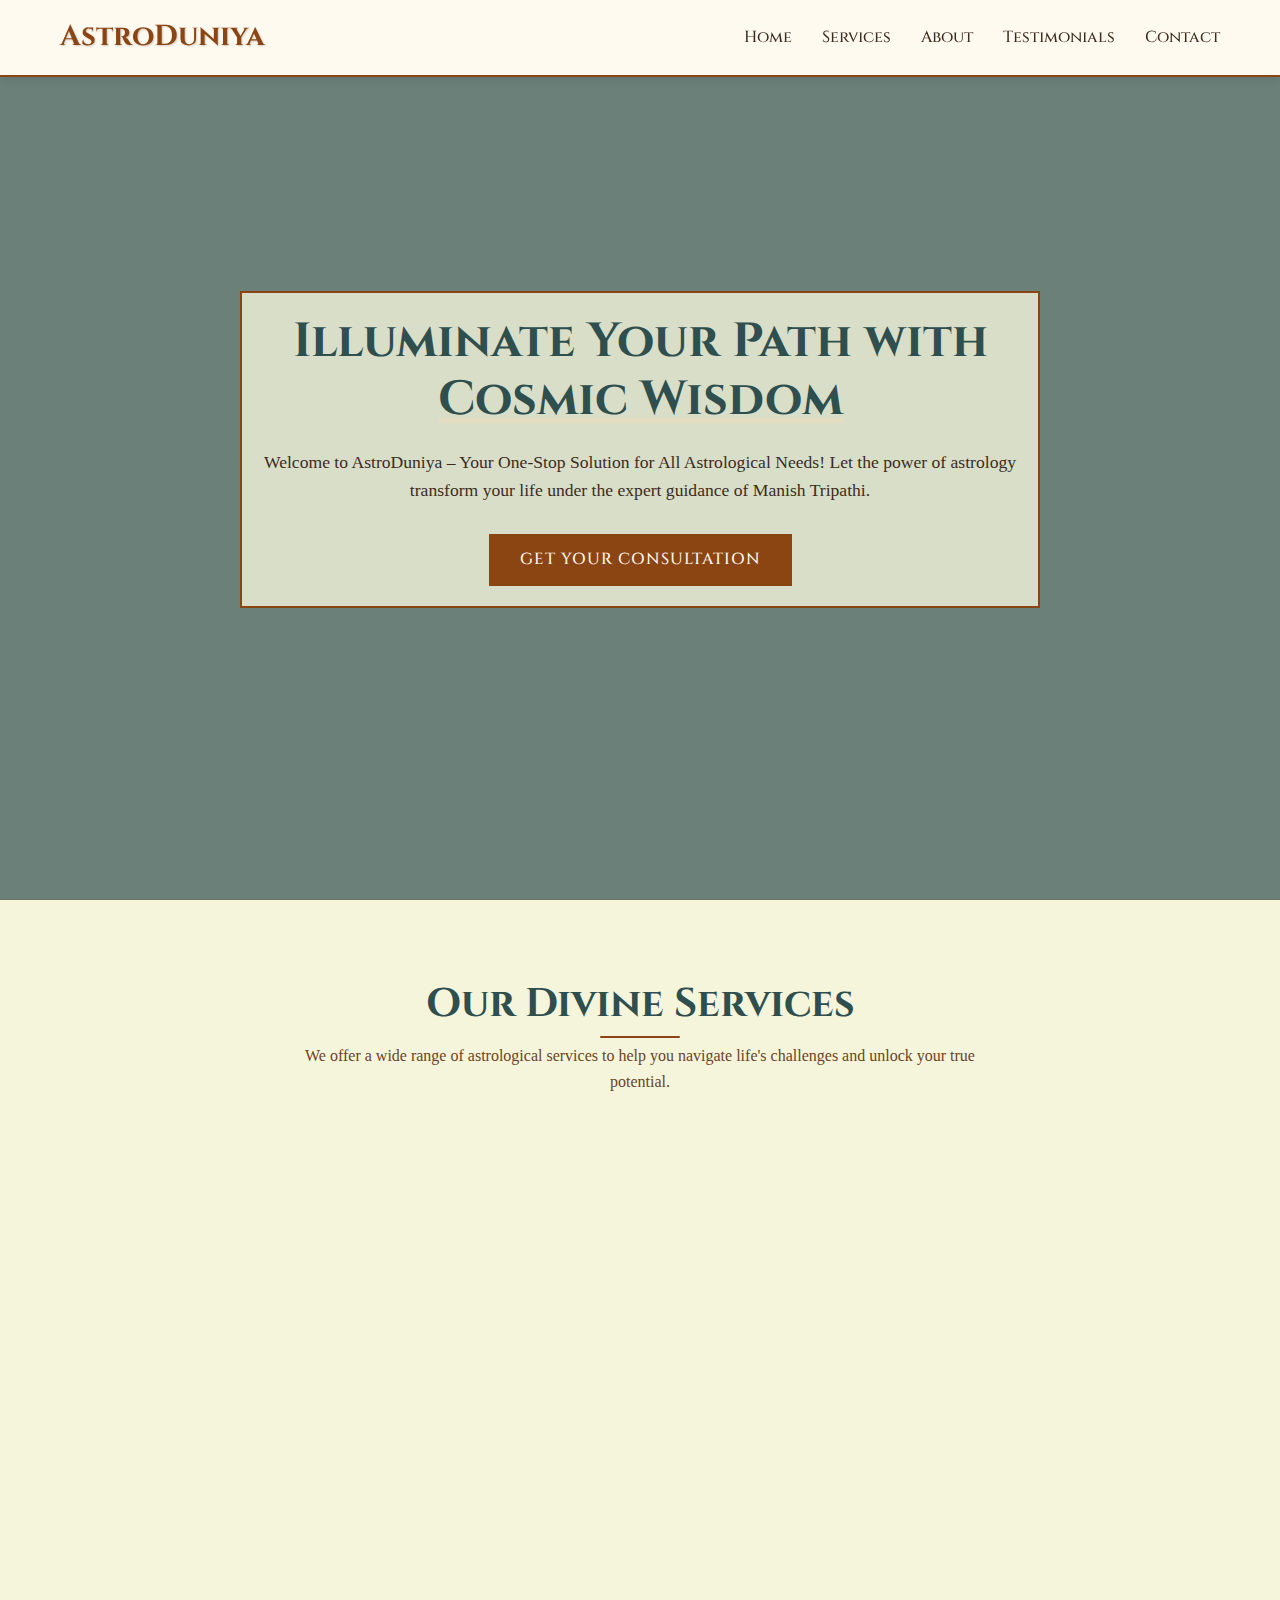
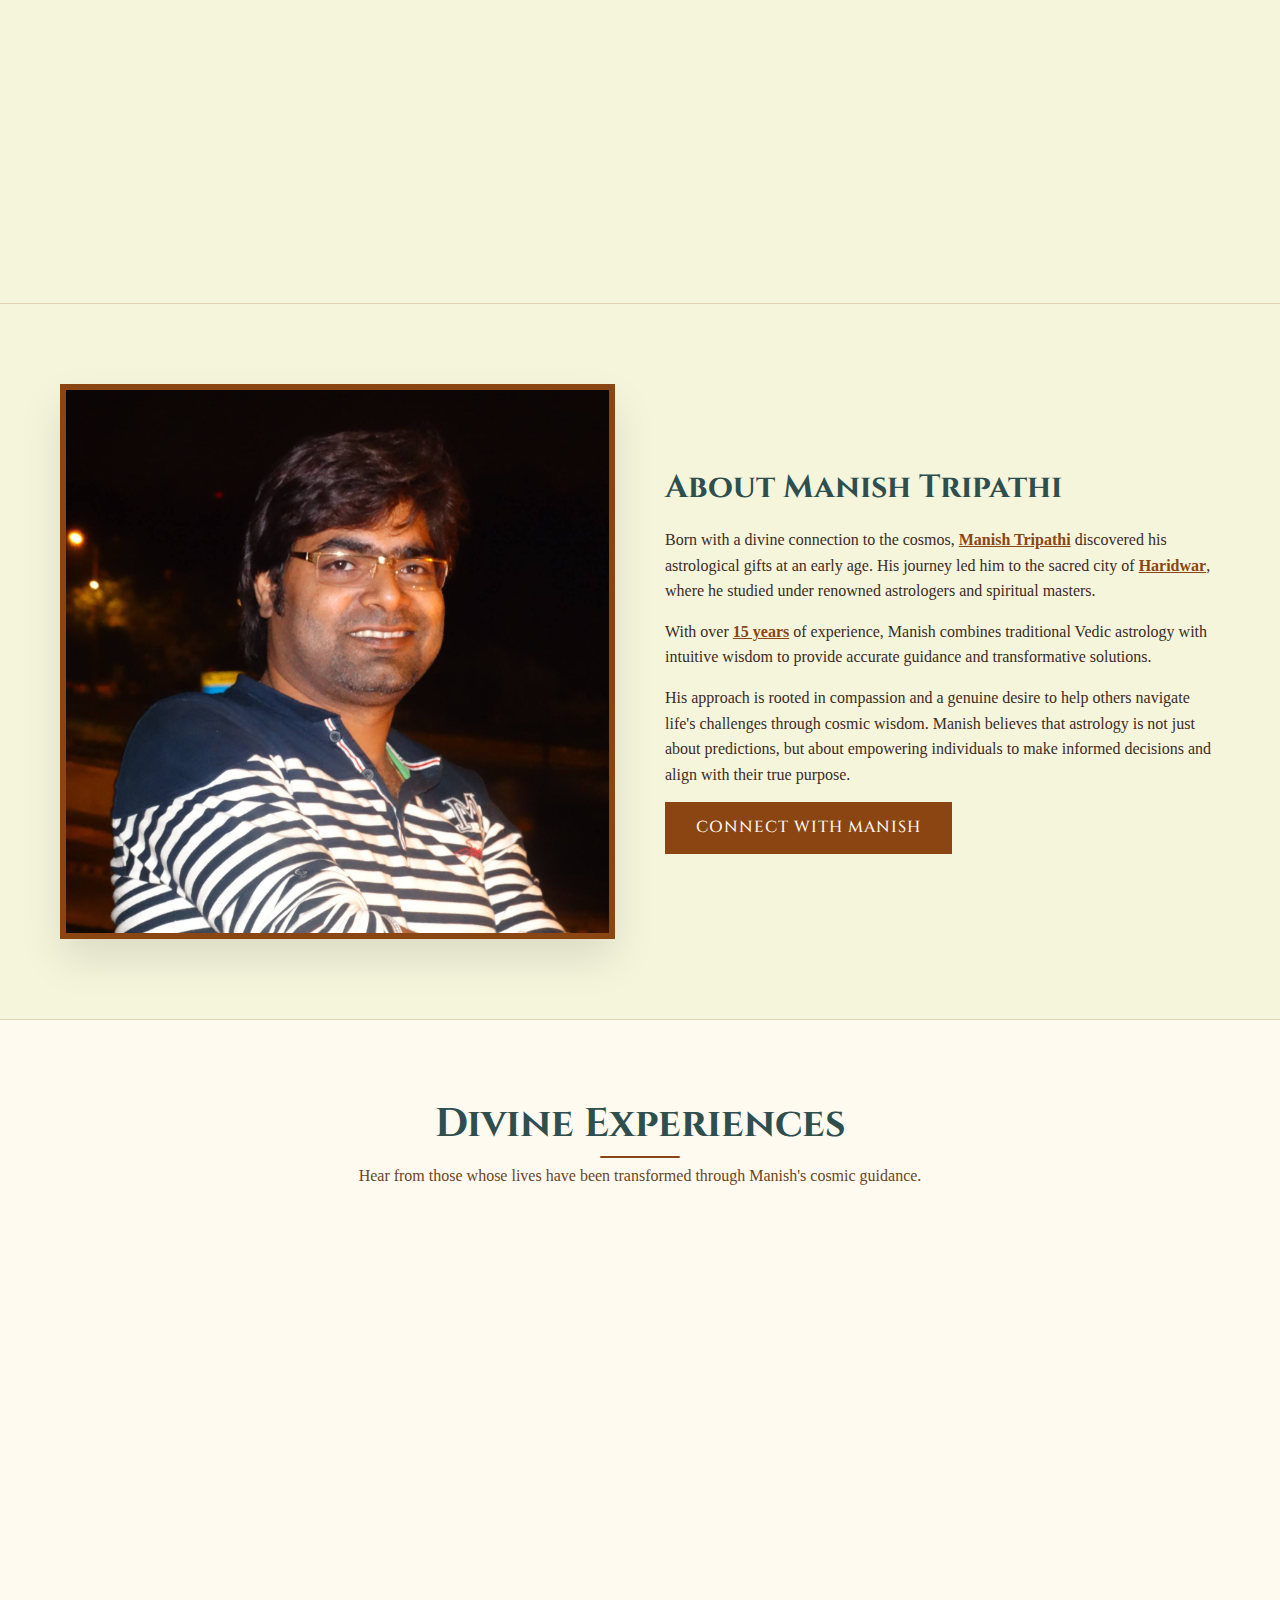
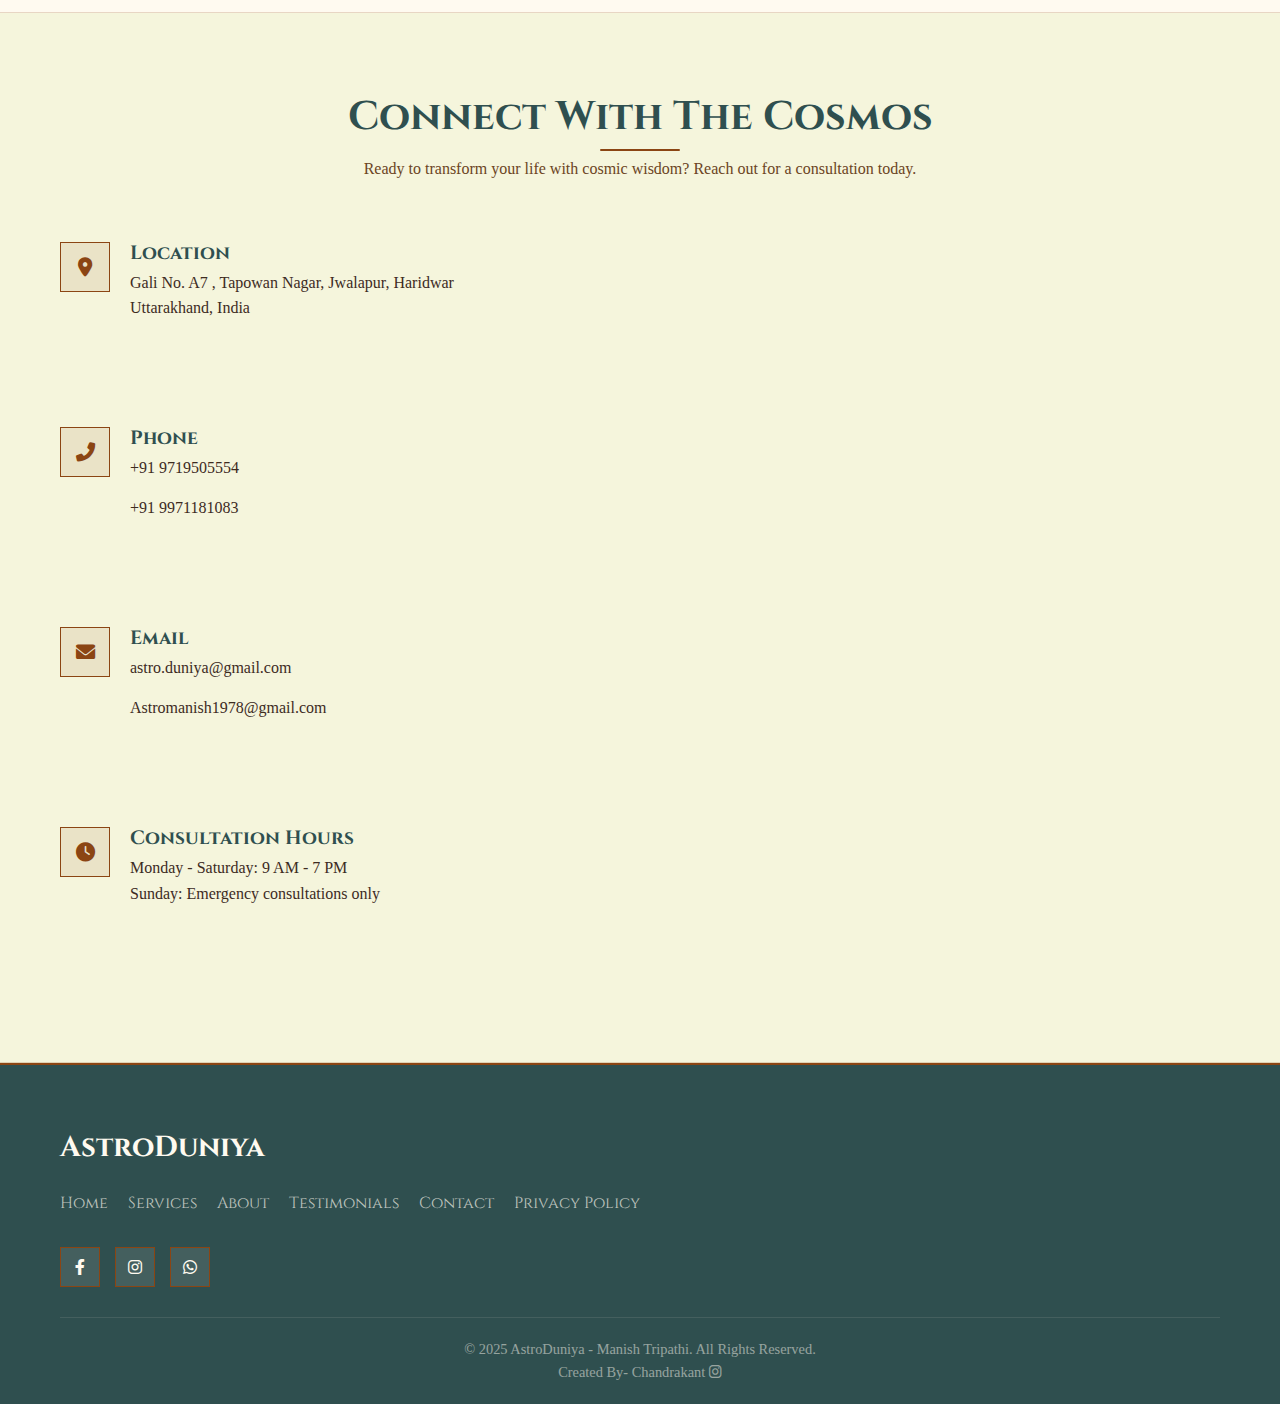
<file: index.html>
<!DOCTYPE html>
<html lang="en">
<head>
    <meta charset="UTF-8">
    <meta name="viewport" content="width=device-width, initial-scale=1.0">
    <title>AstroDuniya - Astrologer Manish Tripathi</title>
    <link href="https://fonts.googleapis.com/css2?family=Cinzel:wght@400;700&family=Old+Standard+TT:wght@400;700&display=swap" rel="stylesheet">
    <link rel="stylesheet" href="https://cdnjs.cloudflare.com/ajax/libs/font-awesome/6.0.0-beta3/css/all.min.css">
    <style>
        /* Vintage Theme Styles */
        :root {
            --primary-color: #8B4513; /* SaddleBrown */
            --secondary-color: #A0522D; /* Sienna */
            --accent-color: #CD853F; /* Peru */
            --dark-color: #2F4F4F; /* DarkSlateGray */
            --light-color: #F5F5DC; /* Beige */
            --text-color: #3D2B1F; /* Bistre */
            --text-light: #6B4423; /* Kobicha */
            --white: #FFFAF0; /* FloralWhite */
            --black: #1A1110; /* Licorice */
            --transition: all 0.3s ease;
        }

        * {
            margin: 0;
            padding: 0;
            box-sizing: border-box;
        }

        body {
            font-family: 'Old Standard TT', serif;
            color: var(--text-color);
            background-color: var(--light-color);
            line-height: 1.6;
            overflow-x: hidden;
            background-image: url('https://www.transparenttextures.com/patterns/old-map.png');
        }

        .container {
            width: 100%;
            max-width: 1200px;
            margin: 0 auto;
            padding: 0 20px;
        }

        section {
            padding: 80px 0;
            border-bottom: 1px solid rgba(139, 69, 19, 0.2);
        }

        h1, h2, h3, h4 {
            color: var(--dark-color);
            line-height: 1.2;
            font-family: 'Cinzel', serif;
        }

        p {
            margin-bottom: 15px;
        }

        a {
            text-decoration: none;
            color: inherit;
            transition: var(--transition);
        }

        ul {
            list-style: none;
        }

        img {
            max-width: 100%;
            height: auto;
            border: 3px solid var(--primary-color);
            box-shadow: 5px 5px 15px rgba(0, 0, 0, 0.2);
        }

        .btn, .cta-button {
            display: inline-block;
            padding: 12px 30px;
            background-color: var(--primary-color);
            color: var(--white);
            border-radius: 0;
            font-weight: 500;
            transition: var(--transition);
            border: none;
            cursor: pointer;
            text-align: center;
            font-family: 'Cinzel', serif;
            letter-spacing: 1px;
            text-transform: uppercase;
            border: 1px solid var(--primary-color);
        }

        .btn:hover, .cta-button:hover {
            background-color: var(--secondary-color);
            transform: translateY(-3px);
            box-shadow: 0 5px 15px rgba(139, 69, 19, 0.3);
        }

        .section-title {
            text-align: center;
            margin-bottom: 60px;
        }

        .section-title h2 {
            font-size: 2.5rem;
            margin-bottom: 15px;
            position: relative;
            display: inline-block;
        }

        .section-title h2::after {
            content: '';
            position: absolute;
            bottom: -10px;
            left: 50%;
            transform: translateX(-50%);
            width: 80px;
            height: 2px;
            background-color: var(--primary-color);
            border-radius: 2px;
        }

        .section-title p {
            max-width: 700px;
            margin: 0 auto;
            color: var(--text-light);
        }

        .highlight {
            color: var(--primary-color);
            font-weight: 700;
            text-decoration: underline;
        }

        /* Header Styles */
        header {
            position: fixed;
            top: 0;
            left: 0;
            width: 100%;
            padding: 20px 0;
            background-color: var(--white);
            box-shadow: 0 2px 10px rgba(0, 0, 0, 0.1);
            z-index: 1000;
            transition: var(--transition);
            border-bottom: 2px solid var(--primary-color);
            background-image: url('https://www.transparenttextures.com/patterns/papyrus.png');
        }

        .header-container {
            display: flex;
            justify-content: space-between;
            align-items: center;
        }

        .logo h1 {
            font-size: 1.8rem;
            font-weight: 700;
            color: var(--primary-color);
            text-shadow: 1px 1px 2px rgba(0, 0, 0, 0.2);
        }

        nav ul {
            display: flex;
        }

        nav ul li {
            margin-left: 30px;
        }

        nav ul li a {
            font-weight: 500;
            position: relative;
            font-family: 'Cinzel', serif;
        }

        nav ul li a::after {
            content: '';
            position: absolute;
            bottom: -5px;
            left: 0;
            width: 0;
            height: 1px;
            background-color: var(--primary-color);
            transition: var(--transition);
        }

        nav ul li a:hover::after {
            width: 100%;
        }

        .mobile-menu {
            display: none;
            font-size: 1.5rem;
            cursor: pointer;
            color: var(--primary-color);
        }

        /* Hero Section */
        .hero {
            position: relative;
            height: 100vh;
            display: flex;
            align-items: center;
            background: linear-gradient(rgba(47, 79, 79, 0.7), rgba(47, 79, 79, 0.7)), url('https://www.transparenttextures.com/patterns/rice-paper.png');
            color: var(--white);
            overflow: hidden;
            padding-top: 80px;
            text-align: center;
        }

        .hero-container {
            position: relative;
            z-index: 2;
        }

        .hero-content {
            max-width: 800px;
            margin: 0 auto;
            padding: 20px;
            background-color: rgba(245, 245, 220, 0.8);
            border: 2px solid var(--primary-color);
            color: var(--text-color);
        }

        .hero-content h2 {
            font-size: 3rem;
            margin-bottom: 20px;
            color: var(--dark-color);
        }

        .hero-content h2 span {
            display: inline-block;
            position: relative;
        }

        .hero-content h2 span::after {
            content: '';
            position: absolute;
            bottom: 5px;
            left: 0;
            width: 100%;
            height: 5px;
            background-color: rgba(205, 133, 63, 0.5);
            z-index: -1;
        }

        .hero-content p {
            font-size: 1.1rem;
            margin-bottom: 30px;
        }

        /* Services Section */
        .services-grid {
            display: grid;
            grid-template-columns: repeat(auto-fit, minmax(300px, 1fr));
            gap: 30px;
        }

        .service-card {
            background-color: var(--white);
            border-radius: 0;
            padding: 30px;
            box-shadow: 0 5px 15px rgba(0, 0, 0, 0.05);
            transition: var(--transition);
            opacity: 0;
            transform: translateY(20px);
            border: 1px solid var(--primary-color);
            background-image: url('https://www.transparenttextures.com/patterns/rice-paper-2.png');
        }

        .service-card.active {
            opacity: 1;
            transform: translateY(0);
        }

        .service-card:hover {
            transform: translateY(-10px);
            box-shadow: 0 15px 30px rgba(0, 0, 0, 0.1);
        }

        .service-icon {
            width: 60px;
            height: 60px;
            background-color: rgba(139, 69, 19, 0.1);
            border-radius: 0;
            display: flex;
            align-items: center;
            justify-content: center;
            margin-bottom: 20px;
            color: var(--primary-color);
            font-size: 1.5rem;
            border: 1px solid var(--primary-color);
        }

        .service-card h3 {
            font-size: 1.3rem;
            margin-bottom: 15px;
        }

        .explore-btn {
            display: inline-flex;
            align-items: center;
            margin-top: 20px;
            color: var(--primary-color);
            font-weight: 500;
        }

        .explore-btn i {
            margin-left: 10px;
            transition: var(--transition);
        }

        .explore-btn:hover i {
            transform: translateX(5px);
        }

        /* About Section */
        .about-container {
            display: grid;
            grid-template-columns: repeat(auto-fit, minmax(300px, 1fr));
            gap: 50px;
            align-items: center;
        }

        .about-image {
            border-radius: 0;
            overflow: hidden;
            box-shadow: 0 20px 40px rgba(0, 0, 0, 0.1);
            border: 3px solid var(--primary-color);
        }

        .about-image img {
            width: 100%;
            height: auto;
            display: block;
            transition: var(--transition);
        }

        .about-image:hover img {
            transform: scale(1.05);
        }

        .about-content h2 {
            font-size: 2rem;
            margin-bottom: 20px;
        }

        /* Testimonials Section */
        .testimonials {
            background-color: var(--white);
            background-image: url('https://www.transparenttextures.com/patterns/rice-paper-3.png');
        }

        .testimonials-grid {
            display: grid;
            grid-template-columns: repeat(auto-fit, minmax(300px, 1fr));
            gap: 30px;
        }

        .testimonial-card {
            background-color: var(--light-color);
            border-radius: 0;
            padding: 30px;
            box-shadow: 0 5px 15px rgba(0, 0, 0, 0.05);
            transition: var(--transition);
            opacity: 0;
            transform: translateY(20px);
            border: 1px solid var(--primary-color);
        }

        .testimonial-card.active {
            opacity: 1;
            transform: translateY(0);
        }

        .testimonial-card:hover {
            transform: translateY(-10px);
            box-shadow: 0 15px 30px rgba(0, 0, 0, 0.1);
        }

        .testimonial-content {
            position: relative;
            margin-bottom: 20px;
            padding-bottom: 20px;
        }

        .testimonial-content::after {
            content: '"';
            position: absolute;
            bottom: 0;
            right: 0;
            font-size: 4rem;
            color: var(--primary-color);
            opacity: 0.1;
            line-height: 1;
        }

        .testimonial-content p {
            font-style: italic;
            color: var(--text-light);
        }

        .testimonial-author {
            display: flex;
            align-items: center;
        }

        .author-avatar {
            width: 50px;
            height: 50px;
            background-color: var(--primary-color);
            color: var(--white);
            border-radius: 0;
            display: flex;
            align-items: center;
            justify-content: center;
            font-weight: 700;
            margin-right: 15px;
            font-family: 'Cinzel', serif;
        }

        .author-info h4 {
            font-size: 1.1rem;
            margin-bottom: 5px;
        }

        .author-info p {
            font-size: 0.9rem;
            color: var(--text-light);
        }

        /* Contact Section */
        .contact-container {
            display: grid;
            grid-template-columns: repeat(auto-fit, minmax(300px, 1fr));
            gap: 50px;
        }

        .contact-info {
            display: grid;
            gap: 30px;
        }

        .contact-item {
            display: flex;
        }

        .contact-icon {
            width: 50px;
            height: 50px;
            background-color: rgba(139, 69, 19, 0.1);
            border-radius: 0;
            display: flex;
            align-items: center;
            justify-content: center;
            margin-right: 20px;
            color: var(--primary-color);
            font-size: 1.2rem;
            border: 1px solid var(--primary-color);
        }

        .contact-text h3 {
            font-size: 1.2rem;
            margin-bottom: 5px;
        }

        .contact-form {
            background-color: var(--white);
            border-radius: 0;
            padding: 40px;
            box-shadow: 0 5px 15px rgba(0, 0, 0, 0.05);
            opacity: 0;
            transform: translateY(20px);
            border: 1px solid var(--primary-color);
            background-image: url('https://www.transparenttextures.com/patterns/rice-paper-3.png');
        }

        .contact-form.active {
            opacity: 1;
            transform: translateY(0);
        }

        /* Form Styles */
        .form-group {
            margin-bottom: 20px;
        }

        .form-group label {
            display: block;
            margin-bottom: 8px;
            font-weight: 500;
            font-family: 'Cinzel', serif;
        }

        .form-group input,
        .form-group select,
        .form-group textarea {
            width: 100%;
            padding: 12px 15px;
            border: 1px solid var(--primary-color);
            border-radius: 0;
            font-family: inherit;
            font-size: 1rem;
            transition: var(--transition);
            background-color: rgba(245, 245, 220, 0.5);
        }

        .form-group input:focus,
        .form-group select:focus,
        .form-group textarea:focus {
            border-color: var(--secondary-color);
            outline: none;
            box-shadow: 0 0 0 3px rgba(139, 69, 19, 0.2);
        }

        .form-group textarea {
            min-height: 120px;
            resize: vertical;
        }

        /* Result Message */
        #result {
            margin-top: 20px;
            padding: 10px;
            text-align: center;
            font-weight: bold;
            color: var(--primary-color);
            border: 1px dashed var(--primary-color);
        }

        /* Footer */
        footer {
            background-color: var(--dark-color);
            color: var(--white);
            padding: 60px 0 20px;
            background-image: url('https://www.transparenttextures.com/patterns/papyrus.png');
            border-top: 2px solid var(--primary-color);
        }

        .footer-logo {
            font-size: 1.8rem;
            font-weight: 700;
            color: var(--white);
            margin-bottom: 20px;
            font-family: 'Cinzel', serif;
        }

        .footer-links {
            display: flex;
            flex-wrap: wrap;
            gap: 20px;
            margin-bottom: 30px;
        }

        .footer-links a {
            color: rgba(255, 250, 240, 0.7);
            transition: var(--transition);
            font-family: 'Cinzel', serif;
        }

        .footer-links a:hover {
            color: var(--white);
        }

        .social-links {
            display: flex;
            gap: 15px;
            margin-bottom: 30px;
        }

        .social-links a {
            width: 40px;
            height: 40px;
            background-color: rgba(255, 250, 240, 0.1);
            border-radius: 0;
            display: flex;
            align-items: center;
            justify-content: center;
            color: var(--white);
            transition: var(--transition);
            border: 1px solid var(--primary-color);
        }

        .social-links a:hover {
            background-color: var(--primary-color);
            transform: translateY(-3px);
        }

        .copyright {
            color: rgba(255, 250, 240, 0.5);
            font-size: 0.9rem;
            text-align: center;
            padding-top: 20px;
            border-top: 1px solid rgba(255, 250, 240, 0.1);
        }

        /* Mobile Styles */
        @media (max-width: 768px) {
            .mobile-menu {
                display: block;
            }

            nav ul {
                position: fixed;
                top: 80px;
                left: -100%;
                width: 100%;
                height: calc(100vh - 80px);
                background-color: var(--white);
                flex-direction: column;
                align-items: center;
                justify-content: center;
                transition: var(--transition);
                z-index: 999;
                background-image: url('https://www.transparenttextures.com/patterns/papyrus.png');
            }

            nav ul.active {
                left: 0;
            }

            nav ul li {
                margin: 15px 0;
            }

            .hero-content h2 {
                font-size: 2.2rem;
            }

            .section-title h2 {
                font-size: 2rem;
            }

            .about-container {
                grid-template-columns: 1fr;
            }

            .contact-container {
                grid-template-columns: 1fr;
            }
        }

        /* Animation Classes */
        .fade-in {
            opacity: 0;
            transform: translateY(20px);
            transition: opacity 0.6s ease, transform 0.6s ease;
        }

        .fade-in.active {
            opacity: 1;
            transform: translateY(0);
        }
    </style>
</head>
<body>
    <header>
        <div class="container header-container">
            <div class="logo">
                <h1>AstroDuniya</h1>
            </div>
            <nav>
                <div class="mobile-menu">
                    <i class="fas fa-bars"></i>
                </div>
                <ul>
                    <li><a href="#home">Home</a></li>
                    <li><a href="#services">Services</a></li>
                    <li><a href="#about">About</a></li>
                    <li><a href="#testimonials">Testimonials</a></li>
                    <li><a href="#contact">Contact</a></li>
                </ul>
            </nav>
        </div>
    </header>

    <section class="hero" id="home">
        <div class="container hero-container">
            <div class="hero-content">
                <h2>Illuminate Your Path with <span>Cosmic Wisdom</span></h2>
                <p>Welcome to AstroDuniya – Your One-Stop Solution for All Astrological Needs! Let the power of astrology transform your life under the expert guidance of Manish Tripathi.</p>
                <a href="#contact" class="cta-button">Get Your Consultation</a>
            </div>
        </div>
    </section>

    <section class="services" id="services">
        <div class="container">
            <div class="section-title">
                <h2>Our Divine Services</h2>
                <p>We offer a wide range of astrological services to help you navigate life's challenges and unlock your true potential.</p>
            </div>
            <div class="services-grid">
                <div class="service-card fade-in">
                    <div class="service-icon">
                        <i class="fas fa-star"></i>
                    </div>
                    <h3>Horoscope Reading</h3>
                    <p>Personalized predictions based on your birth chart to guide you through life's journey with cosmic wisdom.</p>
                    <a href="" class="explore-btn">
                        <span class="btn-text">Explore More</span>
                        <i class="fas fa-meteor"></i>
                    </a>
                </div>
                <div class="service-card fade-in">
                    <div class="service-icon">
                        <i class="fas fa-home"></i>
                    </div>
                    <h3>Vastu Consultation</h3>
                    <p>Harmonize your living or workspace with ancient Vastu principles for prosperity and well-being.</p>
                    <a href="" class="explore-btn">
                        <span class="btn-text">Explore More</span>
                        <i class="fas fa-meteor"></i>
                    </a>
                </div>
                <div class="service-card fade-in">
                    <div class="service-icon">
                        <i class="fas fa-magic"></i>
                    </div>
                    <h3>Powerful Remedies</h3>
                    <p>Customized solutions to overcome obstacles and bring positive energy into your life.</p>
                    <a href="" class="explore-btn">
                        <span class="btn-text">Explore More</span>
                        <i class="fas fa-meteor"></i>
                    </a>
                </div>
                <div class="service-card fade-in">
                    <div class="service-icon">
                        <i class="fas fa-fire"></i>
                    </div>
                    <h3>Pujas & Rituals</h3>
                    <p>Sacred ceremonies performed with devotion to invoke divine blessings for your specific needs.</p>
                    <a href="" class="explore-btn">
                        <span class="btn-text">Explore More</span>
                        <i class="fas fa-meteor"></i>
                    </a>
                </div>
                <div class="service-card fade-in">
                    <div class="service-icon">
                        <i class="fas fa-gem"></i>
                    </div>
                    <h3>Energized Gemstones</h3>
                    <p>Authentic, astrologically recommended gemstones to enhance planetary influences in your life.</p>
                    <a href="gemstone.html" class="explore-btn">
                        <span class="btn-text">Explore More</span>
                        <i class="fas fa-meteor"></i>
                    </a>
                </div>
                <div class="service-card fade-in">
                    <div class="service-icon">
                        <i class="fas fa-heart"></i>
                    </div>
                    <h3>Relationship Guidance</h3>
                    <p>Insights into love, marriage, and compatibility to help build harmonious relationships.</p>
                    <a href="" class="explore-btn">
                        <span class="btn-text">Explore More</span>
                        <i class="fas fa-meteor"></i>
                    </a>
                </div>
            </div>
        </div>
    </section>

    <section class="about" id="about">
        <div class="container about-container">
            <div class="about-image">
                <img src="asset/manish_tripathi.jpg" alt="Manish Tripathi in Haridwar">
            </div>
            <div class="about-content">
                <h2>About Manish Tripathi</h2>
                <p>Born with a divine connection to the cosmos, <span class="highlight">Manish Tripathi</span> discovered his astrological gifts at an early age. His journey led him to the sacred city of <span class="highlight">Haridwar</span>, where he studied under renowned astrologers and spiritual masters.</p>
                <p>With over <span class="highlight">15 years</span> of experience, Manish combines traditional Vedic astrology with intuitive wisdom to provide accurate guidance and transformative solutions.</p>
                <p>His approach is rooted in compassion and a genuine desire to help others navigate life's challenges through cosmic wisdom. Manish believes that astrology is not just about predictions, but about empowering individuals to make informed decisions and align with their true purpose.</p>
                <a href="#contact" class="cta-button">Connect With Manish</a>
            </div>
        </div>
    </section>

    <section class="testimonials" id="testimonials">
        <div class="container">
            <div class="section-title">
                <h2>Divine Experiences</h2>
                <p>Hear from those whose lives have been transformed through Manish's cosmic guidance.</p>
            </div>
            <div class="testimonials-grid">
                <div class="testimonial-card fade-in">
                    <div class="testimonial-content">
                        <p>Manish's horoscope reading was incredibly accurate. His guidance helped me make crucial career decisions that led to unexpected success. His remedies worked like magic!</p>
                    </div>
                    <div class="testimonial-author">
                        <div class="author-avatar">R</div>
                        <div class="author-info">
                            <h4>Rajesh Verma</h4>
                            <p>Business Owner</p>
                        </div>
                    </div>
                </div>
                <div class="testimonial-card fade-in">
                    <div class="testimonial-content">
                        <p>The Vastu consultation transformed our home's energy. Within weeks of implementing the changes, our family harmony improved dramatically. Thank you, Manish ji!</p>
                    </div>
                    <div class="testimonial-author">
                        <div class="author-avatar">P</div>
                        <div class="author-info">
                            <h4>Priya Sharma</h4>
                            <p>Homemaker</p>
                        </div>
                    </div>
                </div>
                <div class="testimonial-card fade-in">
                    <div class="testimonial-content">
                        <p>I was skeptical at first, but the gemstone Manish recommended has brought remarkable changes in my confidence and financial situation. His knowledge is truly divine.</p>
                    </div>
                    <div class="testimonial-author">
                        <div class="author-avatar">A</div>
                        <div class="author-info">
                            <h4>Anil Kapoor</h4>
                            <p>Software Engineer</p>
                        </div>
                    </div>
                </div>
            </div>
        </div>
    </section>

    <section class="contact" id="contact">
        <div class="container">
            <div class="section-title">
                <h2>Connect With The Cosmos</h2>
                <p>Ready to transform your life with cosmic wisdom? Reach out for a consultation today.</p>
            </div>
            <div class="contact-container">
                <div class="contact-info">
                    <div class="contact-item">
                        <div class="contact-icon">
                            <i class="fas fa-map-marker-alt"></i>
                        </div>
                        <div class="contact-text">
                            <h3>Location</h3>
                            <p>Gali No. A7 , Tapowan Nagar, Jwalapur, Haridwar
                            <br>Uttarakhand, India</p>
                        </div>
                    </div>
                    <div class="contact-item">
                        <div class="contact-icon">
                            <i class="fas fa-phone-alt"></i>
                        </div>
                        <div class="contact-text">
                            <h3>Phone</h3>
                            <p>+91 9719505554</p>
                            <p>+91 9971181083</p>
                        </div>
                    </div>
                    <div class="contact-item">
                        <div class="contact-icon">
                            <i class="fas fa-envelope"></i>
                        </div>
                        <div class="contact-text">
                            <h3>Email</h3>
                            <p>astro.duniya@gmail.com</p>
                            <p>Astromanish1978@gmail.com</p>
                        </div>
                    </div>
                    <div class="contact-item">
                        <div class="contact-icon">
                            <i class="fas fa-clock"></i>
                        </div>
                        <div class="contact-text">
                            <h3>Consultation Hours</h3>
                            <p>Monday - Saturday: 9 AM - 7 PM<br>Sunday: Emergency consultations only</p>
                        </div>
                    </div>
                </div>
                <div class="contact-form fade-in">
                    <form method="POST" id="consultation-form">
                        <input type="hidden" name="access_key" value="80b71eb3-932f-4e79-a093-de4016f4fc2d">
                        <input type="hidden" name="subject" value="New Consultation Request from AstroDuniya">
                        
                        <div class="form-group">
                            <label for="name">Your Name</label>
                            <input type="text" id="name" name="name" required>
                        </div>
                        <div class="form-group">
                            <label for="email">Email</label>
                            <input type="email" id="email" name="email" required>
                        </div>
                        <div class="form-group">
                            <label for="phone">Phone</label>
                            <input type="tel" id="phone" name="phone">
                        </div>
                        <div class="form-group">
                            <label for="service">Service Required</label>
                            <select id="service" name="service">
                                <option value="Horoscope Reading" style="color: black;">Horoscope Reading</option>
                                <option value="Vastu Consultation" style="color: black;">Vastu Consultation</option>
                                <option value="Astrological Remedies" style="color: black;">Astrological Remedies</option>
                                <option value="Puja/Rituals" style="color: black;">Puja/Rituals</option>
                                <option value="Gemstone Recommendation" style="color: black;">Gemstone Recommendation</option>
                                <option value="Other" style="color: black;">Other</option>
                            </select>
                        </div>
                        <div class="form-group">
                            <label for="message">Your Concerns</label>
                            <textarea id="message" name="message" required></textarea>
                        </div>
                        <input type="checkbox" name="botcheck" class="hidden" style="display: none;">
                        <button type="submit" class="cta-button">Request Consultation</button>
                        <div id="result"></div>
                    </form>
                </div>
            </div>
        </div>
    </section>

    <footer>
        <div class="container">
            <div class="footer-logo">AstroDuniya</div>
            <div class="footer-links">
                <a href="#home">Home</a>
                <a href="#services">Services</a>
                <a href="#about">About</a>
                <a href="#testimonials">Testimonials</a>
                <a href="#contact">Contact</a>
                <a href="privacy-policy.html">Privacy Policy</a>
            </div>
            <div class="social-links">
                <a href="https://www.facebook.com/manishtripathi180478"><i class="fab fa-facebook-f"></i></a>
                <a href="https://www.instagram.com/manishtripathi180478?utm_source=ig_web_button_share_sheet&igsh=ZDNlZDc0MzIxNw=="><i class="fab fa-instagram"></i></a>
                <a href="https://wa.me/9719505554"><i class="fab fa-whatsapp"></i></a>
            </div>
            <div class="copyright">
                &copy; 2025 AstroDuniya - Manish Tripathi. All Rights Reserved.
                <br> Created By- Chandrakant                 <a href="https://www.instagram.com/chandrakant_here/?hl=="><i class="fab fa-instagram"></i></a>

            </div>
        </div>
    </footer>

    <script>
        // Mobile Menu Toggle
        const mobileMenu = document.querySelector('.mobile-menu');
        const navUl = document.querySelector('nav ul');
        
        mobileMenu.addEventListener('click', () => {
            navUl.classList.toggle('active');
        });
        
        // Smooth Scrolling for Anchor Links
        document.querySelectorAll('a[href^="#"]').forEach(anchor => {
            anchor.addEventListener('click', function(e) {
                e.preventDefault();
                
                navUl.classList.remove('active');
                
                document.querySelector(this.getAttribute('href')).scrollIntoView({
                    behavior: 'smooth'
                });
            });
        });
        
        // Scroll Animation
        const fadeElements = document.querySelectorAll('.fade-in');
        
        const fadeInOnScroll = () => {
            fadeElements.forEach(element => {
                const elementTop = element.getBoundingClientRect().top;
                const windowHeight = window.innerHeight;
                
                if (elementTop < windowHeight - 100) {
                    element.classList.add('active');
                }
            });
        };
        
        // Check on load
        window.addEventListener('load', fadeInOnScroll);
        
        // Check on scroll
        window.addEventListener('scroll', fadeInOnScroll);
        
        // Consultation Form Submission
        const consultationForm = document.getElementById('consultation-form');
        const result = document.getElementById('result');
        
        consultationForm.addEventListener('submit', function(e) {
            e.preventDefault();
            const formData = new FormData(consultationForm);
            const object = Object.fromEntries(formData);
            const json = JSON.stringify(object);
            result.innerHTML = "Please wait...";

            fetch('https://api.web3forms.com/submit', {
                method: 'POST',
                headers: {
                    'Content-Type': 'application/json',
                    'Accept': 'application/json'
                },
                body: json
            })
            .then(async (response) => {
                let json = await response.json();
                if (response.status == 200) {
                    result.innerHTML = "Your consultation request has been submitted!";
                } else {
                    console.log(response);
                    result.innerHTML = json.message;
                }
            })
            .catch(error => {
                console.log(error);
                result.innerHTML = "Something went wrong!";
            })
            .then(function() {
                consultationForm.reset();
                setTimeout(() => {
                    result.style.display = "none";
                }, 5000);
            });
        });
    </script>
</body>
</html>
</file>
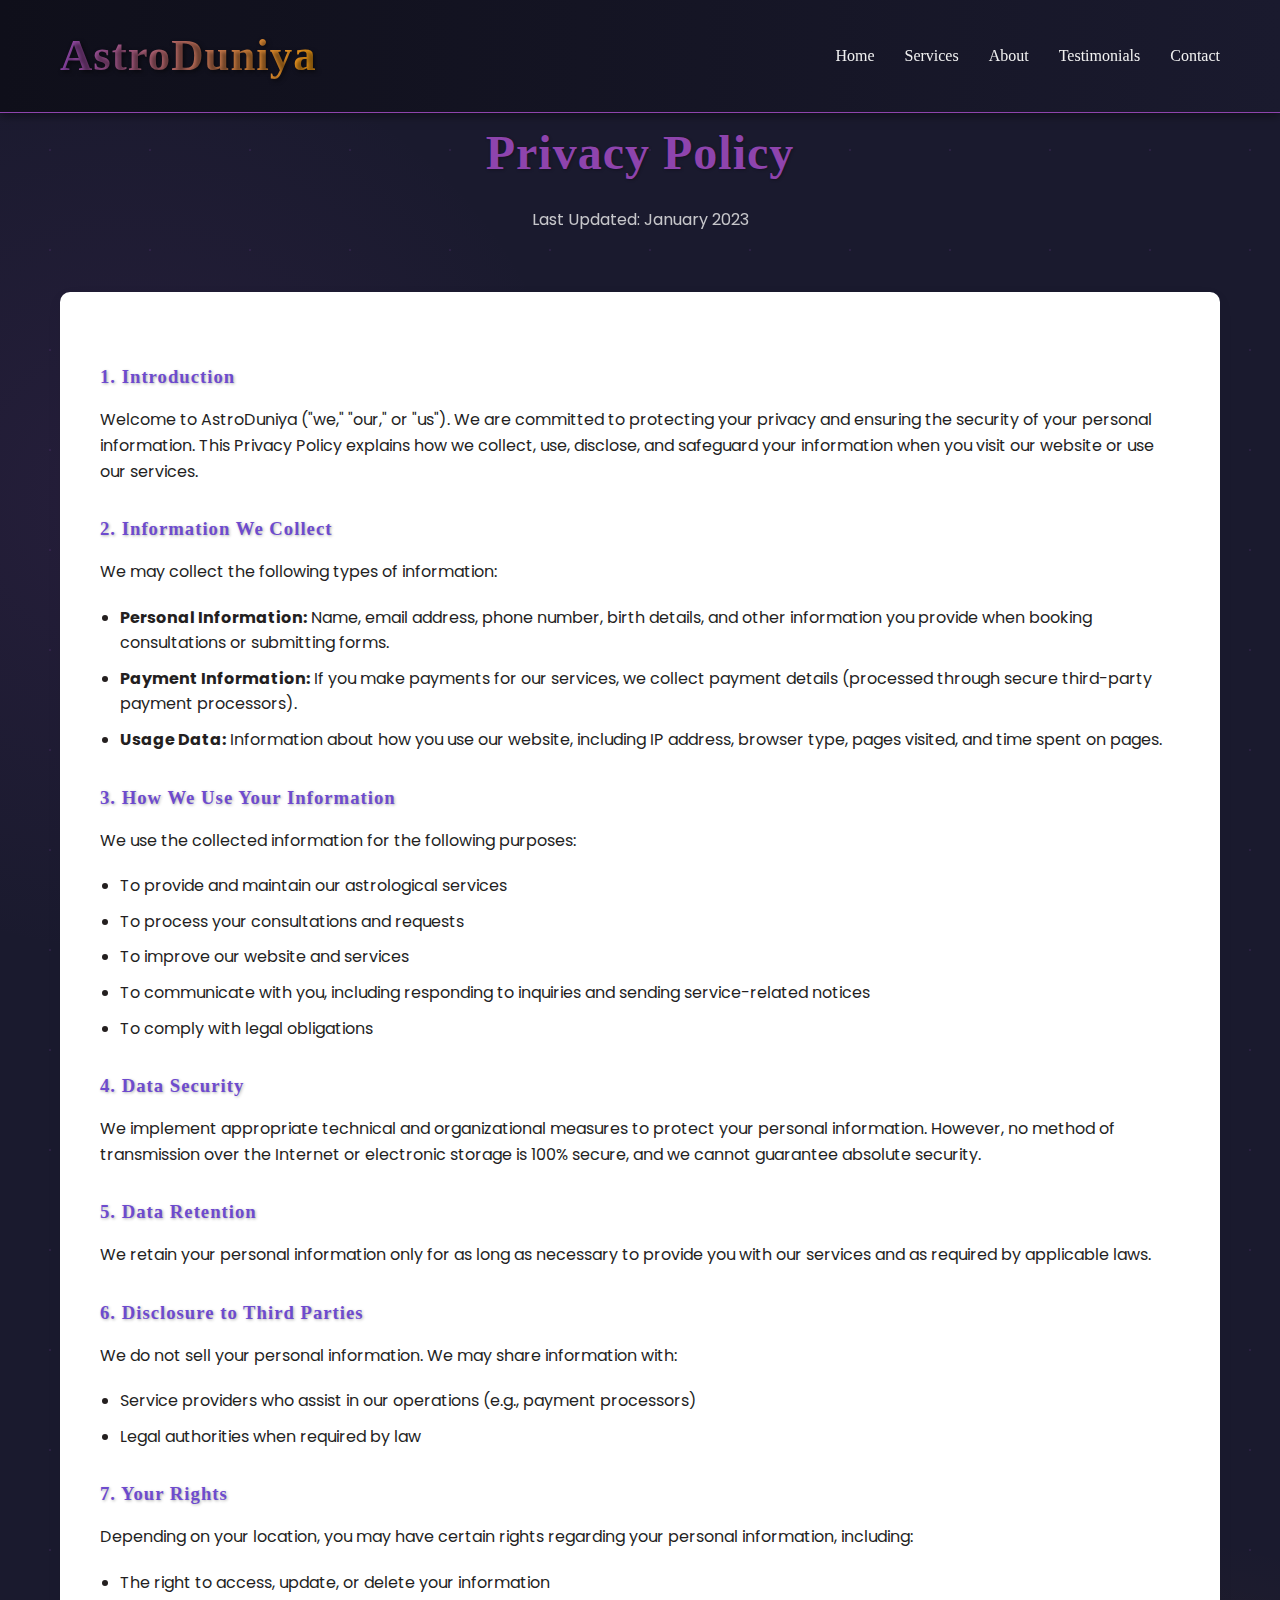
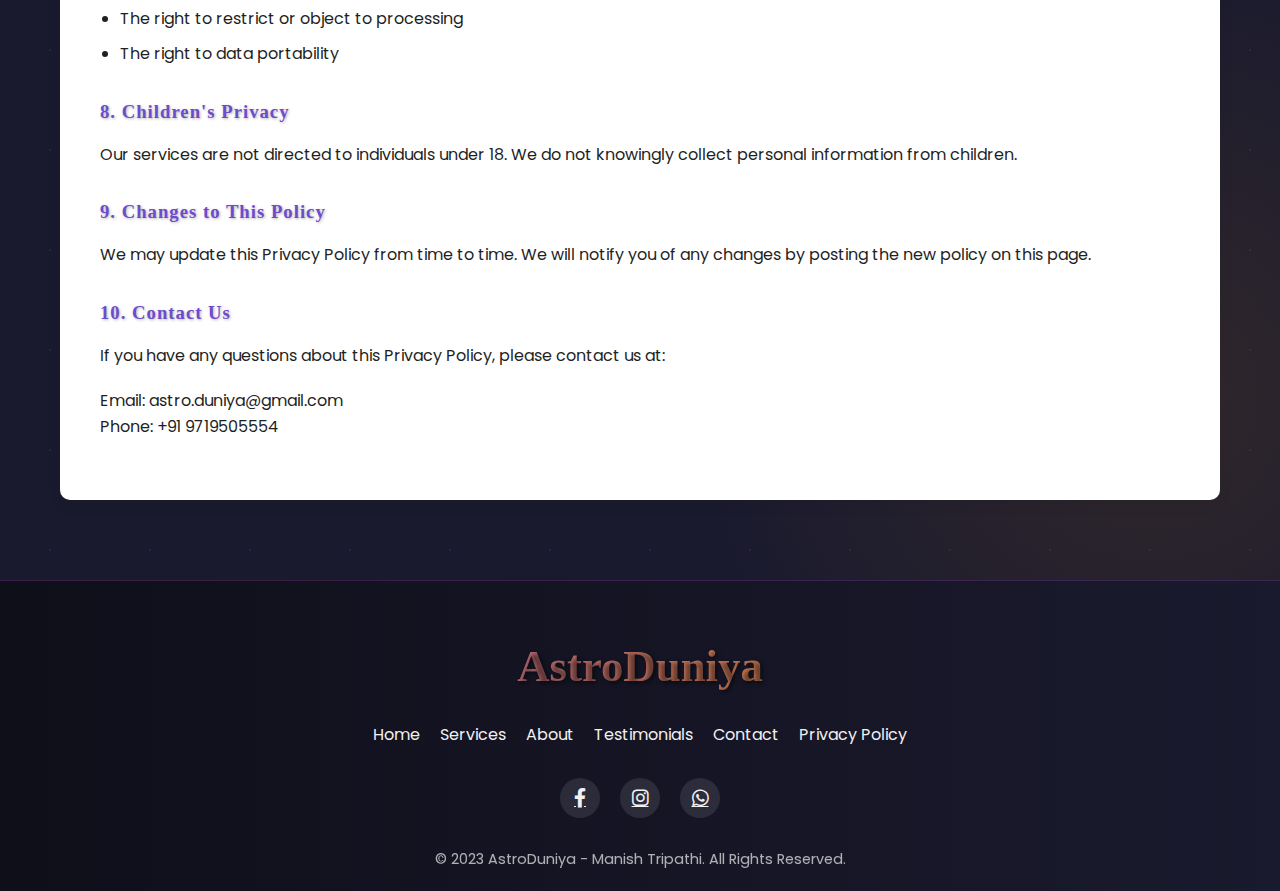
<file: privacy-policy.html>
<!DOCTYPE html>
<html lang="en">
<head>
    <meta charset="UTF-8">
    <meta name="viewport" content="width=device-width, initial-scale=1.0">
    <title>Privacy Policy - AstroDuniya</title>
    <link href="https://fonts.googleapis.com/css2?family=Poppins:wght@300;400;500;600;700&display=swap" rel="stylesheet">
    <link rel="stylesheet" href="https://cdnjs.cloudflare.com/ajax/libs/font-awesome/6.0.0-beta3/css/all.min.css">
    <!-- <link rel="stylesheet" href="/asset/privacy.css"> -->
</head>
<body>
    <header>
        <link rel="stylesheet" href="privacy.css">
        <div class="container header-container">
            <div class="logo">
                <h1>AstroDuniya</h1>
            </div>
            <nav>
                <div class="mobile-menu">
                    <i class="fas fa-bars"></i>
                </div>
                <ul>
                    <li><a href="index.html">Home</a></li>
                    <li><a href="index.html#services">Services</a></li>
                    <li><a href="index.html#about">About</a></li>
                    <li><a href="index.html#testimonials">Testimonials</a></li>
                    <li><a href="index.html#contact">Contact</a></li>
                </ul>
            </nav>
        </div>
    </header>

    <section class="privacy-policy">
        <div class="container">
            <div class="section-title">
                <h2 class="page-heading">Privacy Policy</h2>
                <p>Last Updated: January 2023</p>
            </div>
            
            <div class="policy-content">
                <h3>1. Introduction</h3>
                <p>Welcome to AstroDuniya ("we," "our," or "us"). We are committed to protecting your privacy and ensuring the security of your personal information. This Privacy Policy explains how we collect, use, disclose, and safeguard your information when you visit our website or use our services.</p>
                
                <h3>2. Information We Collect</h3>
                <p>We may collect the following types of information:</p>
                <ul>
                    <li><strong>Personal Information:</strong> Name, email address, phone number, birth details, and other information you provide when booking consultations or submitting forms.</li>
                    <li><strong>Payment Information:</strong> If you make payments for our services, we collect payment details (processed through secure third-party payment processors).</li>
                    <li><strong>Usage Data:</strong> Information about how you use our website, including IP address, browser type, pages visited, and time spent on pages.</li>
                </ul>
                
                <h3>3. How We Use Your Information</h3>
                <p>We use the collected information for the following purposes:</p>
                <ul>
                    <li>To provide and maintain our astrological services</li>
                    <li>To process your consultations and requests</li>
                    <li>To improve our website and services</li>
                    <li>To communicate with you, including responding to inquiries and sending service-related notices</li>
                    <li>To comply with legal obligations</li>
                </ul>
                
                <h3>4. Data Security</h3>
                <p>We implement appropriate technical and organizational measures to protect your personal information. However, no method of transmission over the Internet or electronic storage is 100% secure, and we cannot guarantee absolute security.</p>
                
                <h3>5. Data Retention</h3>
                <p>We retain your personal information only for as long as necessary to provide you with our services and as required by applicable laws.</p>
                
                <h3>6. Disclosure to Third Parties</h3>
                <p>We do not sell your personal information. We may share information with:</p>
                <ul>
                    <li>Service providers who assist in our operations (e.g., payment processors)</li>
                    <li>Legal authorities when required by law</li>
                </ul>
                
                <h3>7. Your Rights</h3>
                <p>Depending on your location, you may have certain rights regarding your personal information, including:</p>
                <ul>
                    <li>The right to access, update, or delete your information</li>
                    <li>The right to restrict or object to processing</li>
                    <li>The right to data portability</li>
                </ul>
                
                <h3>8. Children's Privacy</h3>
                <p>Our services are not directed to individuals under 18. We do not knowingly collect personal information from children.</p>
                
                <h3>9. Changes to This Policy</h3>
                <p>We may update this Privacy Policy from time to time. We will notify you of any changes by posting the new policy on this page.</p>
                
                <h3>10. Contact Us</h3>
                <p>If you have any questions about this Privacy Policy, please contact us at:</p>
                <p>Email: astro.duniya@gmail.com<br>
                Phone: +91 9719505554</p>
            </div>
        </div>
    </section>

    <footer>
        <div class="container">
            <div class="footer-logo">AstroDuniya</div>
            <div class="footer-links">
                <a href="index.html">Home</a>
                <a href="index.html#services">Services</a>
                <a href="index.html#about">About</a>
                <a href="index.html#testimonials">Testimonials</a>
                <a href="index.html#contact">Contact</a>
                <a href="privacy-policy.html">Privacy Policy</a>
            </div>
            <div class="social-links">
                <a href="https://www.facebook.com/manishtripathi180478"><i class="fab fa-facebook-f"></i></a>
                <a href="https://www.instagram.com/manishtripathi180478?utm_source=ig_web_button_share_sheet&igsh=ZDNlZDc0MzIxNw=="><i class="fab fa-instagram"></i></a>
                <a href="https://wa.me/9719505554"><i class="fab fa-whatsapp"></i></a>
            </div>
            <div class="copyright">
                &copy; 2023 AstroDuniya - Manish Tripathi. All Rights Reserved.
            </div>
        </div>
    </footer>

    <script>
        // Mobile Menu Toggle
        const mobileMenu = document.querySelector('.mobile-menu');
        const navUl = document.querySelector('nav ul');
        
        mobileMenu.addEventListener('click', () => {
            navUl.classList.toggle('active');
        });
    </script>
</body>
</html>
</file>
<file: privacy.css>
:root {
    --primary: #8e44ad;
    --secondary: #9b59b6;
    --dark: #1a1a2e;
    --darker: #0f0f1a;
    --light: #f1f1f1;
    --accent: #f39c12;
}

* {
    margin: 0;
    padding: 0;
    box-sizing: border-box;
    font-family: 'Poppins', sans-serif;
}

body {
    background-color: var(--dark);
    color: var(--light);
    line-height: 1.6;
    overflow-x: hidden;
    background-image: 
        radial-gradient(circle at 10% 20%, rgba(142, 68, 173, 0.1) 0%, transparent 20%),
        radial-gradient(circle at 90% 80%, rgba(243, 156, 18, 0.1) 0%, transparent 20%),
        url('data:image/svg+xml;utf8,<svg xmlns="http://www.w3.org/2000/svg" width="100" height="100" viewBox="0 0 100 100"><circle cx="50" cy="50" r="1" fill="%238e44ad" opacity="0.2"/></svg>');
}

@keyframes float {
    0% { transform: translateY(0px); }
    50% { transform: translateY(-10px); }
    100% { transform: translateY(0px); }
}

@keyframes glow {
    0% { box-shadow: 0 0 5px var(--primary); }
    50% { box-shadow: 0 0 20px var(--primary); }
    100% { box-shadow: 0 0 5px var(--primary); }
}

.container {
    max-width: 1200px;
    margin: 0 auto;
    padding: 0 20px;
}

header {
    background: linear-gradient(to right, var(--darker), var(--dark));
    padding: 20px 0;
    position: fixed;
    width: 100%;
    z-index: 1000;
    box-shadow: 0 2px 10px rgba(0, 0, 0, 0.5);
    border-bottom: 1px solid var(--primary);
}

.header-container {
    display: flex;
    justify-content: space-between;
    align-items: center;
}

.logo {
    display: flex;
    align-items: center;
}

.logo img {
    height: 50px;
    margin-right: 15px;
    animation: float 6s ease-in-out infinite;
}

.logo h1 {
    font-size: 1.8rem;
    background: linear-gradient(to right, var(--primary), var(--accent));
    -webkit-background-clip: text;
    -webkit-text-fill-color: transparent;
    font-weight: 700;
}

nav ul {
    display: flex;
    list-style: none;
}

nav ul li {
    margin-left: 30px;
}

nav ul li a {
    color: var(--light);
    text-decoration: none;
    font-weight: 500;
    transition: all 0.3s ease;
    position: relative;
}

nav ul li a:hover {
    color: var(--primary);
}

nav ul li a::after {
    content: '';
    position: absolute;
    width: 0;
    height: 2px;
    background: var(--primary);
    bottom: -5px;
    left: 0;
    transition: width 0.3s ease;
}

nav ul li a:hover::after {
    width: 100%;
}

.mobile-menu {
    display: none;
    font-size: 1.5rem;
    cursor: pointer;
}

.hero {
    height: 100vh;
    display: flex;
    align-items: center;
    padding-top: 80px;
    position: relative;
    overflow: hidden;
}

.hero::before {
    content: '';
    position: absolute;
    top: 0;
    left: 0;
    width: 100%;
    height: 100%;
    background: radial-gradient(circle at center, rgba(142, 68, 173, 0.1) 0%, transparent 50%);
    z-index: -1;
}

.hero-content {
    flex: 1;
    padding-right: 50px;
}

.hero h2 {
    font-size: 3rem;
    margin-bottom: 20px;
    line-height: 1.2;
}

.hero h2 span {
    color: var(--primary);
}

.hero p {
    font-size: 1.2rem;
    margin-bottom: 30px;
    opacity: 0.9;
}

.cta-button {
    display: inline-block;
    background: linear-gradient(to right, var(--primary), var(--secondary));
    color: white;
    padding: 12px 30px;
    border-radius: 30px;
    text-decoration: none;
    font-weight: 600;
    transition: all 0.3s ease;
    border: none;
    cursor: pointer;
    box-shadow: 0 5px 15px rgba(142, 68, 173, 0.4);
}

.cta-button:hover {
    transform: translateY(-3px);
    box-shadow: 0 8px 20px rgba(142, 68, 173, 0.6);
}

.hero-image {
    flex: 1;
    display: flex;
    justify-content: center;
    align-items: center;
}

.hero-image img {
    max-width: 100%;
    border-radius: 20px;
    box-shadow: 0 20px 40px rgba(0, 0, 0, 0.3);
    border: 5px solid var(--primary);
    animation: float 6s ease-in-out infinite;
}

.services {
    padding: 100px 0;
    background-color: var(--darker);
    position: relative;
}

.services::before {
    content: '';
    position: absolute;
    top: 0;
    left: 0;
    width: 100%;
    height: 100%;
    background-image: url('data:image/svg+xml;utf8,<svg xmlns="http://www.w3.org/2000/svg" width="100" height="100" viewBox="0 0 100 100"><path d="M30,50 Q50,30 70,50 T90,50" fill="none" stroke="%238e44ad" stroke-width="0.5" opacity="0.1"/></svg>');
    opacity: 0.1;
    z-index: 0;
}

.section-title {
    text-align: center;
    margin-bottom: 60px;
    position: relative;
    z-index: 1;
}

.section-title h2 {
    font-size: 2.5rem;
    margin-bottom: 15px;
    color: var(--primary);
}

.section-title p {
    max-width: 700px;
    margin: 0 auto;
    opacity: 0.8;
}

.services-grid {
    display: grid;
    grid-template-columns: repeat(auto-fit, minmax(300px, 1fr));
    gap: 30px;
    position: relative;
    z-index: 1;
}

.service-card {
    background: rgba(26, 26, 46, 0.7);
    border-radius: 15px;
    padding: 30px;
    transition: all 0.3s ease;
    border: 1px solid rgba(142, 68, 173, 0.3);
    backdrop-filter: blur(10px);
    display: flex;
    flex-direction: column;
    justify-content: space-between;
    min-height: 300px;
}

.service-card:hover {
    transform: translateY(-10px);
    border-color: var(--primary);
    box-shadow: 0 10px 30px rgba(142, 68, 173, 0.2);
}

.service-icon {
    font-size: 2.5rem;
    color: var(--primary);
    margin-bottom: 20px;
}

.service-card h3 {
    font-size: 1.5rem;
    margin-bottom: 15px;
}

.service-card p {
    margin-bottom: 20px;
}

.about {
    padding: 100px 0;
    background-color: var(--dark);
}

.about-container {
    display: flex;
    align-items: center;
    gap: 50px;
}

.about-image {
    flex: 1;
    position: relative;
}

.about-image img {
    width: 100%;
    border-radius: 20px;
    box-shadow: 0 20px 40px rgba(0, 0, 0, 0.3);
    border: 5px solid var(--primary);
}

.about-image::before {
    content: '';
    position: absolute;
    width: 100%;
    height: 100%;
    border: 2px solid var(--accent);
    border-radius: 20px;
    top: 20px;
    left: 20px;
    z-index: -1;
}

.about-content {
    flex: 1;
}

.about-content h2 {
    font-size: 2.5rem;
    margin-bottom: 20px;
    color: var(--primary);
}

.about-content p {
    margin-bottom: 20px;
    opacity: 0.9;
}

.highlight {
    color: var(--primary);
    font-weight: 600;
}

.testimonials {
    padding: 100px 0;
    background-color: var(--darker);
}

.testimonials-grid {
    display: grid;
    grid-template-columns: repeat(auto-fit, minmax(300px, 1fr));
    gap: 30px;
}

.testimonial-card {
    background: rgba(26, 26, 46, 0.7);
    border-radius: 15px;
    padding: 30px;
    border: 1px solid rgba(142, 68, 173, 0.3);
    position: relative;
    backdrop-filter: blur(10px);
}

.testimonial-card::before {
    content: '"';
    position: absolute;
    top: 20px;
    left: 20px;
    font-size: 5rem;
    color: rgba(142, 68, 173, 0.2);
    font-family: serif;
    line-height: 1;
}

.testimonial-content {
    margin-bottom: 20px;
    position: relative;
    z-index: 1;
}

.testimonial-author {
    display: flex;
    align-items: center;
}

.author-avatar {
    width: 50px;
    height: 50px;
    border-radius: 50%;
    background-color: var(--primary);
    display: flex;
    align-items: center;
    justify-content: center;
    margin-right: 15px;
    color: white;
    font-weight: bold;
}

.author-info h4 {
    font-size: 1.1rem;
    margin-bottom: 5px;
}

.author-info p {
    opacity: 0.7;
    font-size: 0.9rem;
}

.contact {
    padding: 100px 0;
    background-color: var(--dark);
}

.contact-container {
    display: grid;
    grid-template-columns: repeat(auto-fit, minmax(300px, 1fr));
    gap: 50px;
}

.contact-info {
    display: flex;
    flex-direction: column;
    gap: 30px;
}

.contact-item {
    display: flex;
    align-items: flex-start;
    gap: 15px;
}

.contact-icon {
    font-size: 1.5rem;
    color: var(--primary);
    min-width: 40px;
}

.contact-text h3 {
    font-size: 1.3rem;
    margin-bottom: 10px;
}

.contact-form {
    background: rgba(26, 26, 46, 0.7);
    border-radius: 15px;
    padding: 30px;
    border: 1px solid rgba(142, 68, 173, 0.3);
    backdrop-filter: blur(10px);
}

.form-group {
    margin-bottom: 20px;
}

.form-group label {
    display: block;
    margin-bottom: 8px;
    font-weight: 500;
}

.form-group input,
.form-group textarea,
.form-group select {
    width: 100%;
    padding: 12px 15px;
    background: rgba(255, 255, 255, 0.1);
    border: 1px solid rgba(255, 255, 255, 0.2);
    border-radius: 8px;
    color: white;
    font-size: 1rem;
    transition: all 0.3s ease;
}

.form-group input:focus,
.form-group textarea:focus,
.form-group select:focus {
    outline: none;
    border-color: var(--primary);
    background: rgba(142, 68, 173, 0.1);
}

.form-group textarea {
    min-height: 150px;
    resize: vertical;
}

footer {
    background: linear-gradient(to right, var(--darker), var(--dark));
    padding: 50px 0 20px;
    text-align: center;
    border-top: 1px solid rgba(142, 68, 173, 0.3);
}

.footer-logo {
    font-size: 2rem;
    margin-bottom: 20px;
    background: linear-gradient(to right, var(--primary), var(--accent));
    -webkit-background-clip: text;
    -webkit-text-fill-color: transparent;
    font-weight: 700;
}

.footer-links {
    display: flex;
    justify-content: center;
    flex-wrap: wrap;
    gap: 20px;
    margin-bottom: 30px;
}

.footer-links a {
    color: var(--light);
    text-decoration: none;
    transition: all 0.3s ease;
}

.footer-links a:hover {
    color: var(--primary);
}

.social-links {
    display: flex;
    justify-content: center;
    gap: 20px;
    margin-bottom: 30px;
}

.social-links a {
    display: flex;
    align-items: center;
    justify-content: center;
    width: 40px;
    height: 40px;
    border-radius: 50%;
    background: rgba(255, 255, 255, 0.1);
    color: var(--light);
    font-size: 1.2rem;
    transition: all 0.3s ease;
}

.social-links a:hover {
    background: var(--primary);
    transform: translateY(-3px);
}

.copyright {
    opacity: 0.7;
    font-size: 0.9rem;
}

/* Responsive Styles */
@media (max-width: 992px) {
    .hero-container {
        flex-direction: column;
        text-align: center;
    }
    
    .hero-content {
        padding-right: 0;
        margin-bottom: 50px;
    }
    
    .about-container {
        flex-direction: column;
    }
}

@media (max-width: 768px) {
    nav ul {
        display: none;
        position: absolute;
        top: 80px;
        left: 0;
        width: 100%;
        background: var(--darker);
        flex-direction: column;
        padding: 20px 0;
        box-shadow: 0 10px 20px rgba(0, 0, 0, 0.2);
        border-top: 1px solid var(--primary);
    }
    
    nav ul.active {
        display: flex;
    }
    
    nav ul li {
        margin: 0;
        padding: 10px 20px;
        border-bottom: 1px solid rgba(142, 68, 173, 0.2);
    }
    
    .mobile-menu {
        display: block;
    }
    
    .hero h2 {
        font-size: 2.2rem;
    }
    
    .section-title h2 {
        font-size: 2rem;
    }
}

/* Animation Classes */
.fade-in {
    opacity: 0;
    transform: translateY(20px);
    transition: all 0.6s ease;
}

.fade-in.active {
    opacity: 1;
    transform: translateY(0);
}

/* Zodiac Symbols */
.zodiac-symbols {
    position: absolute;
    width: 100%;
    height: 100%;
    top: 0;
    left: 0;
    pointer-events: none;
    z-index: 0;
    opacity: 0.1;
}

/* Floating Stars */
.floating-stars {
    position: absolute;
    width: 100%;
    height: 100%;
    top: 0;
    left: 0;
    pointer-events: none;
    z-index: 0;
}

.star {
    position: absolute;
    background: white;
    border-radius: 50%;
    animation: twinkle var(--duration) infinite ease-in-out;
    opacity: 0;
}

@keyframes twinkle {
    0% { opacity: 0; transform: scale(0.5); }
    50% { opacity: var(--opacity); transform: scale(1); }
    100% { opacity: 0; transform: scale(0.5); }
}

.explore-btn {
    margin-top: 20px;
    padding: 12px 25px;
    background: linear-gradient(45deg, var(--stellar-purple), var(--nebula-blue));
    border: 1px solid var(--galaxy-gold);
    border-radius: 25px;
    color: var(--moonlight);
    font-family: 'Montserrat', sans-serif;
    font-size: 0.9rem;
    font-weight: 600;
    letter-spacing: 1px;
    cursor: pointer;
    transition: all 0.3s ease;
    position: relative;
    overflow: hidden;
    display: flex;
    align-items: center;
    justify-content: center;
    gap: 10px;
    width: fit-content;
    margin-left: auto;
    margin-right: auto;
}

.explore-btn::before {
    content: '';
    position: absolute;
    top: 0;
    left: -100%;
    width: 100%;
    height: 100%;
    background: linear-gradient(
        90deg,
        transparent,
        rgba(255, 204, 0, 0.2),
        transparent
    );
    transition: 0.5s;
}

.explore-btn:hover::before {
    left: 100%;
}

.explore-btn:hover {
    transform: translateY(-3px);
    box-shadow: 0 5px 15px rgba(255, 204, 0, 0.2);
    background: linear-gradient(45deg, var(--nebula-blue), var(--stellar-purple));
}

.explore-btn .fa-meteor {
    font-size: 1rem;
    transition: transform 0.3s ease;
}

.explore-btn:hover .fa-meteor {
    transform: translateX(5px) rotate(15deg);
}
:root {
    --primary: #8e44ad;
    --secondary: #9b59b6;
    --dark: #1a1a2e;
    --darker: #0f0f1a;
    --light: #f1f1f1;
    --accent: #f39c12;
}

* {
    margin: 0;
    padding: 0;
    box-sizing: border-box;
}

/* Spiritual-themed fonts */
@import url('https://fonts.googleapis.com/css2?family=MedievalSharp&family=Quintessential&family=Kaushan+Script&display=swap');

body {
    background-color: var(--dark);
    color: var(--light);
    line-height: 1.6;
    overflow-x: hidden;
    font-family: 'Quintessential', cursive;
    background-image: 
        radial-gradient(circle at 10% 20%, rgba(142, 68, 173, 0.1) 0%, transparent 20%),
        radial-gradient(circle at 90% 80%, rgba(243, 156, 18, 0.1) 0%, transparent 20%),
        url('data:image/svg+xml;utf8,<svg xmlns="http://www.w3.org/2000/svg" width="100" height="100" viewBox="0 0 100 100"><circle cx="50" cy="50" r="1" fill="%238e44ad" opacity="0.2"/></svg>');
}

h1, h2, h3, h4 {
    font-family: 'MedievalSharp', cursive;
    letter-spacing: 1px;
    text-shadow: 1px 1px 3px rgba(0,0,0,0.3);
}

.logo h1, .footer-logo {
    font-family: 'Kaushan Script', cursive;
    font-size: 2.8rem;
    text-shadow: 2px 2px 4px rgba(0,0,0,0.5);
    background: linear-gradient(to right, var(--primary), var(--accent));
    -webkit-background-clip: text;
    -webkit-text-fill-color: transparent;
}

nav ul li a {
    font-family: 'MedievalSharp', cursive;
    font-weight: normal;
}

.section-title h2 {
    font-family: 'Kaushan Script', cursive;
    font-size: 3rem;
}

.service-card h3, .testimonial-author h4 {
    font-family: 'MedievalSharp', cursive;
}

/* Rest of your existing CSS remains the same */
@keyframes float {
    0% { transform: translateY(0px); }
    50% { transform: translateY(-10px); }
    100% { transform: translateY(0px); }
}

.container {
    max-width: 1200px;
    margin: 0 auto;
    padding: 0 20px;
}

header {
    background: linear-gradient(to right, var(--darker), var(--dark));
    padding: 20px 0;
    position: fixed;
    width: 100%;
    z-index: 1000;
    box-shadow: 0 2px 10px rgba(0, 0, 0, 0.5);
    border-bottom: 1px solid var(--primary);
}



/* Add Review Section Styles */
.add-review {
    background-color: #f9f9f9;
    padding: 80px 0;
}

.review-form-container {
    max-width: 700px;
    margin: 0 auto;
    background: white;
    padding: 30px;
    border-radius: 10px;
    box-shadow: 0 5px 15px rgba(0, 0, 0, 0.05);
}

.rating-stars {
    margin: 10px 0;
}

.rating-stars i {
    font-size: 24px;
    color: #ffc107;
    cursor: pointer;
    margin-right: 5px;
    transition: all 0.3s ease;
}

.rating-stars i:hover {
    transform: scale(1.2);
}

/* Privacy Policy Page Styles */
.privacy-policy {
    padding: 80px 0;
}

.policy-content {
    background: white;
    padding: 40px;
    border-radius: 10px;
    box-shadow: 0 5px 15px rgba(0, 0, 0, 0.05);
}

.policy-content h3 {
    color: #6d4bce;
    margin-top: 30px;
    margin-bottom: 15px;
}

.policy-content p, .policy-content ul {
    color: rgb(36, 31, 31);
    margin-bottom: 20px;
    line-height: 1.6;
}

.policy-content ul {
    padding-left: 20px;
}

.policy-content ul li {
    margin-bottom: 10px;
}
.page-heading {
    padding-top: 35px;
}
</file>
